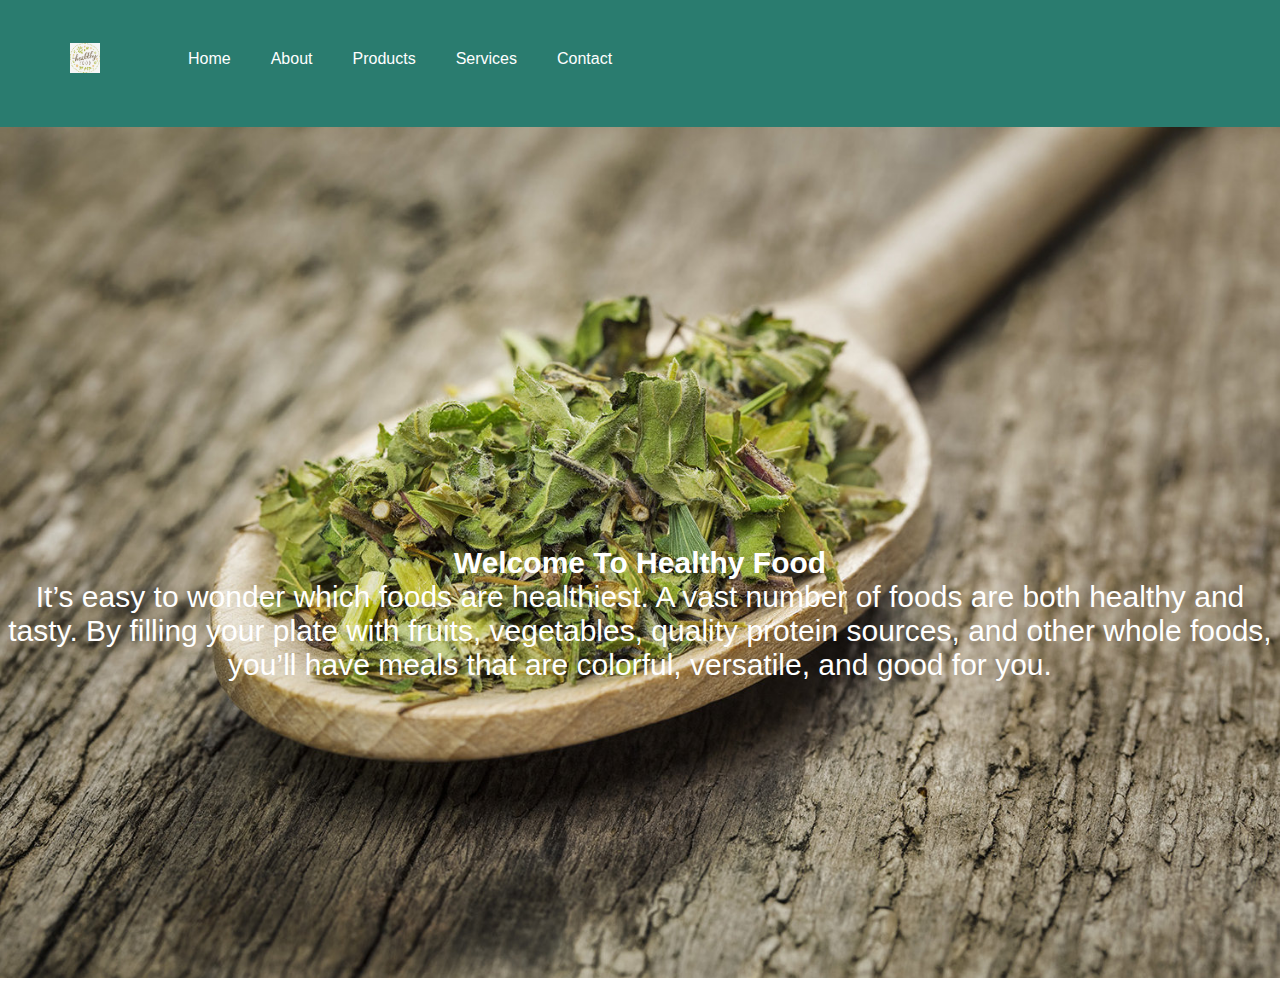
<file: index.html>
<!DOCTYPE html>
<html lang="en-US">
<head>
<title>Healthy Food</title>
<meta charset="UTF-8">
<meta name="viewport" content="width=device-width,initial-scale=1.0">
<link rel="stylesheet" href="style.css">

</head>
<body>
<div class="container">
    <header>
 <div class="head">
<div class="menu">

<ul>
    <li class="logo"> <img src="logo.jpg" ></li>
    <li class="active"><a href="file:///F:/project/index.html">Home</a></li>
    <li ><a href="file:///F:/project/index1.html">About</a></li>
       <li ><a href="file:///F:/project/index2.html"> Products</a></li>
         <li ><a href="file:///F:/project/index3.html">Services</a></li>
           <li ><a href="file:///F:/project/index4.html">Contact</a></li>
            
</ul>
</div>

 </div>

 </header>
<div class="banner">

<div class="picture">
<img src="food.jpg">
<div class="text" >
    <h1>Welcome To Healthy Food</h1>
    <p>It’s easy to wonder which foods are healthiest.

        A vast number of foods are both healthy and tasty.
         By filling your plate with fruits, vegetables, quality protein sources, 
         and other whole foods, you’ll have meals that are colorful, versatile, and good for you.</p>
</div>
</div>

</div>








</div>
</body>




</html>
</file>
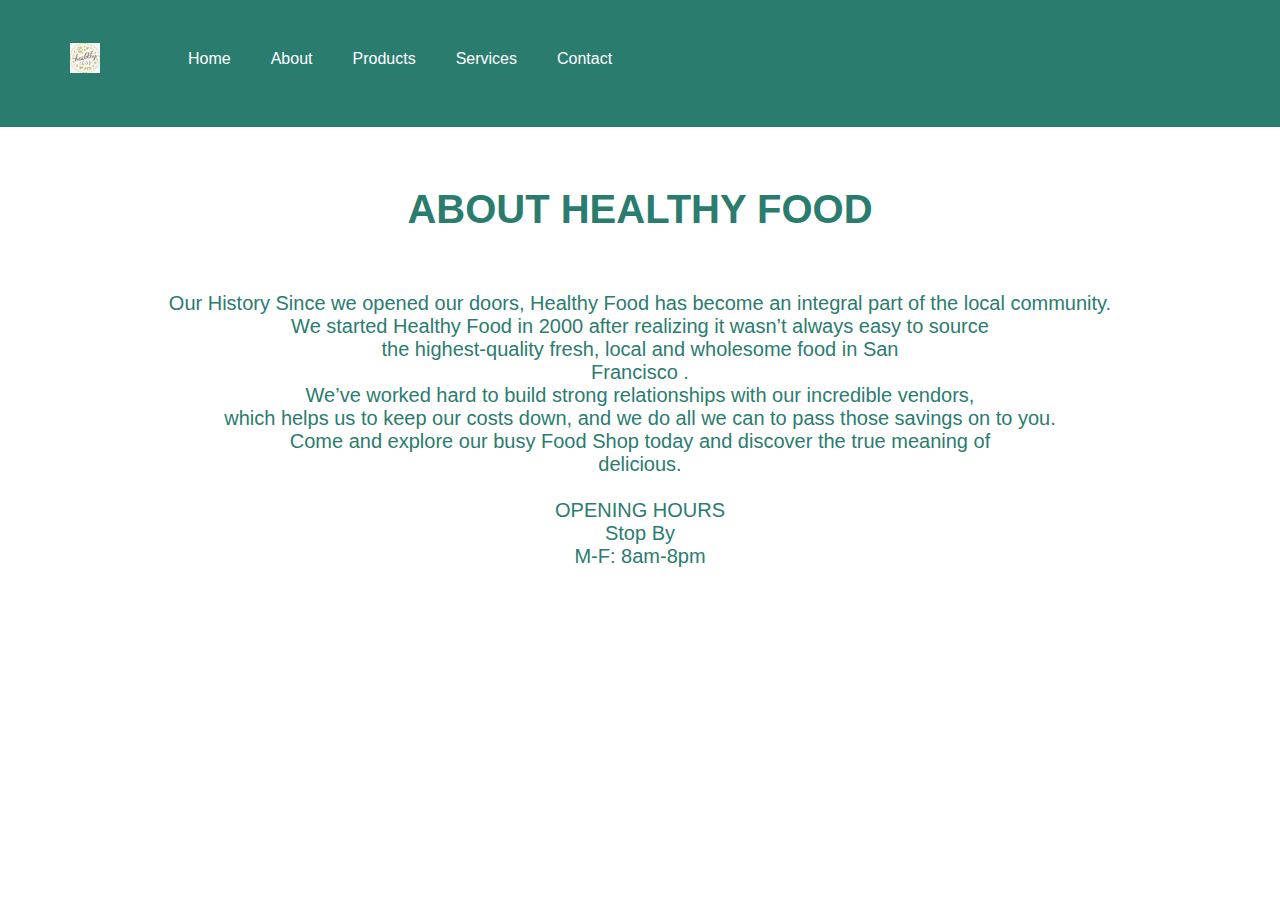
<file: index1.html>
<!DOCTYPE html>
<html lang="en-US">
<head>
<title>Healthy Food</title>
<meta charset="UTF-8">
<meta name="viewport" content="width=device-width,initial-scale=1.0">
<link rel="stylesheet" href="style.css">

</head>
<body>
<div class="container">
    <header>
 <div class="head">
<div class="menu">

<ul>
    <li class="logo"> <img src="logo.jpg" ></li>
<li class="active"><a href="file:///F:/project/index.html">Home</a></li>
<li ><a href="file:///F:/project/index1.html">About</a></li>
   <li ><a href="file:///F:/project/index2.html"> Products</a></li>
     <li ><a href="file:///F:/project/index3.html">Services</a></li>
       <li ><a href="file:///F:/project/index4.html">Contact</a></li>
</ul>
</div>

 </div>

 </header>

<div class="about">
<h1>ABOUT HEALTHY FOOD</h1>
<p>Our History

    Since we opened our doors, Healthy Food has become an integral part of the local community.<br>
     We started Healthy Food in 2000 after realizing it wasn’t always easy to source<br> the highest-quality fresh, local and wholesome food in San
     <br> Francisco .<br>
    
    We’ve worked hard to build strong relationships with our incredible vendors,<br> which helps us to keep our costs down, and we do all we can to pass those savings on to you.<br>
     Come and explore our busy Food Shop today and discover the true meaning of <br>delicious.<br>
    <br>
  
                                         OPENING HOURS<br>
                                             Stop By<br>

                                           M-F: 8am-8pm<br>
    
    
    
    
    </p>
    
    
    
    
    
    

</div>






</div>

</body>






</html>
</file>
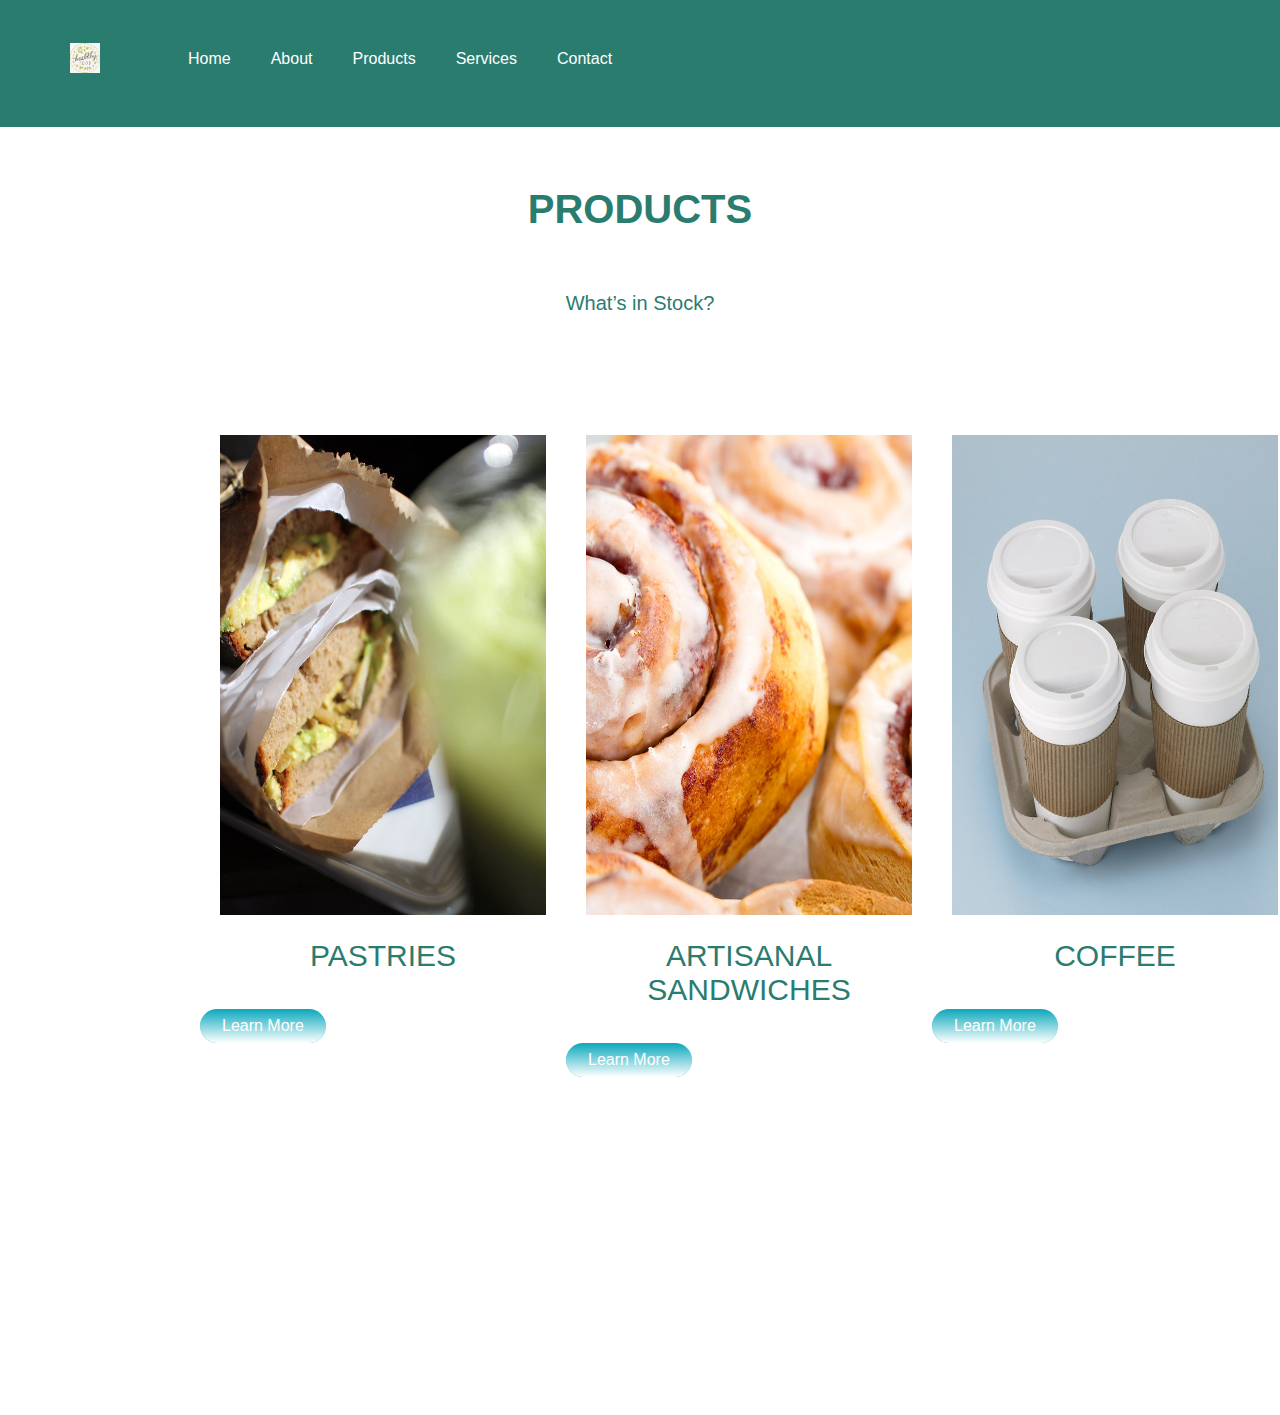
<file: index2.html>
<!DOCTYPE html>
<html lang="en-US">
<head>
<title>Healthy Food</title>
<meta charset="UTF-8">
<meta name="viewport" content="width=device-width,initial-scale=1.0">
<link rel="stylesheet" href="style.css">

</head>
<body>
<div class="container">
    <header>
 <div class="head">
<div class="menu">

<ul>
    <li class="logo"> <img src="logo.jpg" ></li>
    <li class="active"><a href="file:///F:/project/index.html">Home</a></li>
    <li ><a href="file:///F:/project/index1.html">About</a></li>
       <li ><a href="file:///F:/project/index2.html"> Products</a></li>
         <li ><a href="file:///F:/project/index3.html">Services</a></li>
           <li ><a href="file:///F:/project/index4.html">Contact</a></li>
            
</ul>
</div>

 </div>

 </header>
<div class="products">
<h1>PRODUCTS</h1>
<p>What’s in Stock?</p>

</div>
<section class="main">
    <div>
<img src="food1.jpg">
<div class="food1"><p>PASTRIES</p><br><br><a href="#" class="LearnMore" > <span>   Learn More  </span> </a></div>
</div>
<div>
<img src="food2.jpg">
<div class="food2"><p>ARTISANAL SANDWICHES</p><br><br><a href="#" class="LearnMore" >      <span>  Learn More  </span> </a></div>
</div>
<div>
<img src="food3.jpg">
<div class="food3"><p>COFFEE</p><br><br><a href="#" class="LearnMore" >       <span> Learn More  </span> </a></div>
</div>
</section>





</div>
</body>




</html>
</file>
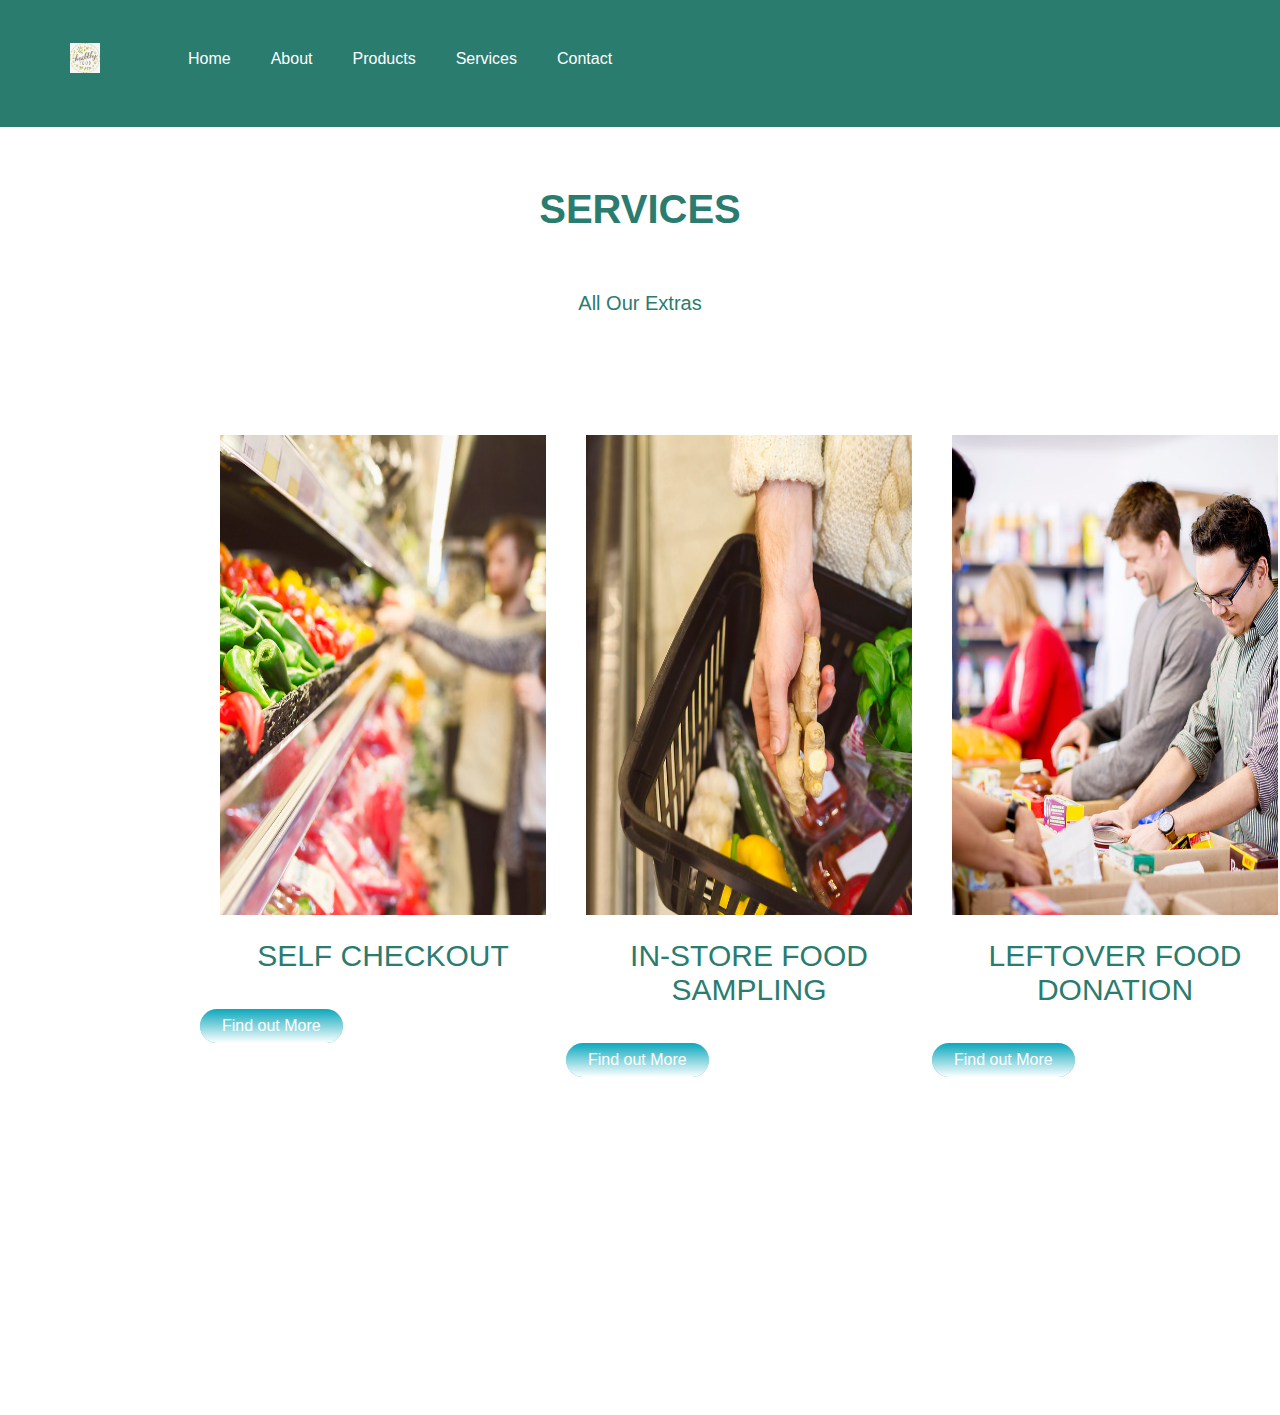
<file: index3.html>
<!DOCTYPE html>
<html lang="en-US">
<head>
<title>Healthy Food</title>
<meta charset="UTF-8">
<meta name="viewport" content="width=device-width,initial-scale=1.0">
<link rel="stylesheet" href="style.css">

</head>
<body>
<div class="container">
    <header>
 <div class="head">
<div class="menu">

<ul>
    <li class="logo"> <img src="logo.jpg" ></li>
    <li class="active"><a href="file:///F:/project/index.html">Home</a></li>
    <li ><a href="file:///F:/project/index1.html">About</a></li>
       <li ><a href="file:///F:/project/index2.html"> Products</a></li>
         <li ><a href="file:///F:/project/index3.html">Services</a></li>
           <li ><a href="file:///F:/project/index4.html">Contact</a></li>
            
</ul>
</div>

 </div>

 </header>
<div class="SERVICES">
<h1>SERVICES</h1>
<p>All Our Extras</p>

</div>
<section class="main">
    <div>
<img src="food4.jpg">
<div class="food4"><p>SELF CHECKOUT</p><br><br><a href="#" class="FindoutMore" > <span>   Find out More </span> </a></div>
</div>
<div>
<img src="food5.jpg">
<div class="food5"><p>
    IN-STORE FOOD SAMPLING</p><br><br><a href="#" class="FindoutMore" >      <span>  Find out More  </span> </a></div>
</div>
<div>

<img src="food6.jpg">
<div class="food6"><p>LEFTOVER FOOD DONATION</p><br><br><a href="#" class=" FindoutMore" >       <span> Find out More </span> </a></div>
</div>
</section>





</div>
</body>




</html>
</file>
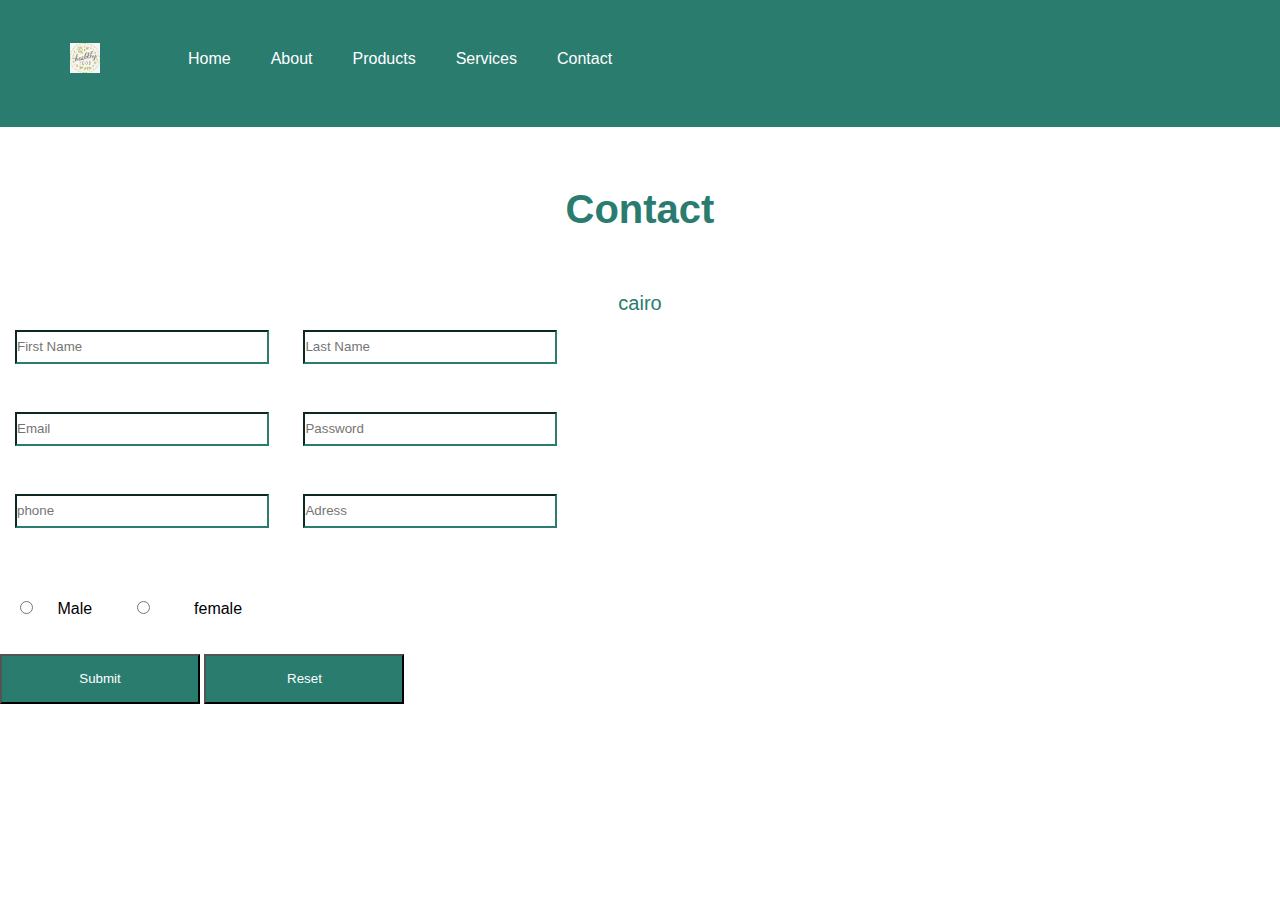
<file: index4.html>
<!DOCTYPE html>
<html lang="en-US">
<head>
<title>Healthy Food</title>
<meta charset="UTF-8">
<meta name="viewport" content="width=device-width,initial-scale=1.0">
<link rel="stylesheet" href="style.css">

</head>
<body>
<div class="container">
    <header>
 <div class="head">
<div class="menu">

<ul>
    <li class="logo"> <img src="logo.jpg" ></li>
    <li class="active"><a href="file:///F:/project/index.html">Home</a></li>
    <li ><a href="file:///F:/project/index1.html">About</a></li>
       <li ><a href="file:///F:/project/index2.html"> Products</a></li>
         <li ><a href="file:///F:/project/index3.html">Services</a></li>
           <li ><a href="file:///F:/project/index4.html">Contact</a></li>
            
</ul>
</div>

 </div>

 </header>

<div class="htext">
    <h1>Contact</h1>
    <p>cairo</p>
</div>

<div id="pwas" class="contact">
<form action="">
    
    <input type="text" id="fname" name="fname" class="fname" placeholder="First Name" >
   
    <input type="text" id="lname" name="lname" class="lname" placeholder="Last Name"><br>
    <br>
  <input type="email" id="e-mail" name="e-mail" class="e-mail" placeholder="Email">
   
  <input type="password" id="pswo" name="psw" class="p-sw" placeholder="Password"><br>
   <br>
  <input type="tel" id="tel" name="tle" class="tel" placeholder="phone">
  
  <input type="text" id="adrs" name="a-dd" class="add" placeholder="Adress"><br>
<br>
<input type="radio" class="t1" name="human">
<label for="type">Male</label>
<input type="radio" class="t2" name="human">
<label for="type">female</label><br>
<input type="submit"  class="sub" value="Submit">
<input type="reset" class="res"  value="Reset">




</form>


</div>
<script src="mzk.js"></script>









</div>
</body>




</html>
</file>
<file: style.css>
*{
 margin: 0;
 padding: 0;
  font-family: sans-serif;
}
 .container{
  width: 100%;
  height: 100%;
background:#fff;
}
.head{
    width: 100%;
    height: 15%;
    background: rgb(42,124,111);
}
.menu ul{
    display: inline-flex;
    margin: 50px;
}
.menu ul li{
   list-style: none;
   margin: 0 20px;
   color: #fff;
   cursor: pointer;
}
.logo img{
    width: 30px;
    margin-top: -7px;
    margin-right: 48px;

}


.banner{
    width: 100%;
    height: 70%
    top:25%;
    position:absolute;

}

.picture{
    width: 100%;
   
}
.picture img{
    width: 100%;
   
   
  
}
.text{
   text-align: center;
   position: absolute;
   bottom: 300px;

   
   
}
.text h1,p {
    color:#fff ;
    font-size: 30px;
}
a:link,a:visited{
    color: #fff;
    background-color: transparent;
    text-decoration: none;
  
}
a:hover {
    color: rgb(11, 168, 188);
    background-color: transparent;
    text-decoration: none;
  }
 .about h1{
    text-align: center;
    font-size: 40px;
    margin: 60px;
    color: rgb(42,124,111);

 }
 .about p{
    text-align: center;
    color: rgb(42,124,111);
    font-size: 20px;
    font-family: sans-serif;
 }
 .products h1{
    text-align: center;
    font-size: 40px;
    margin: 60px;
    color: rgb(42,124,111);
 }
 .products p{
    text-align: center;
    color: rgb(42,124,111);
    font-size: 20px;
    font-family: sans-serif;
 }
 
 
 section{
    padding: 100px  200px;
 }

 .main {
   
    min-height: 100vh;
    display: flex;
    
 }
 .main img{
    width: 326px;
     height: 480px;
     padding: 20px; 
 }
 .food1 p{
  color:rgb(42,124,111) ;   
  text-align: center;
 }
 .food2 p{
    color:rgb(42,124,111) ; 
    text-align: center;
 }
 .food3 p{
    color:rgb(42,124,111) ; 
    text-align: center;

 }
 .LearnMore span{
    display: block;
    padding:8px 22px;
}

 .LearnMore{
    
        position: absolute;
        text-decoration: none;
        color: #fff
             border: 2px solid transparent;
        border-radius: 20px;
        background-image: linear-gradient(rgb(11, 168, 188),#fff),radial-gradient(circle at top left,rgb(11, 168, 188),rgb(11, 168, 188));
        background-origin: border-box;
        background-clip: content-box,border-box;
 }
 .food4 p{
    color:rgb(42,124,111) ;   
    text-align: center;
   }
   .food5 p{
      color:rgb(42,124,111) ; 
      text-align: center;
   }
   .food6 p{
      color:rgb(42,124,111) ; 
      text-align: center;
  
   }
   .FindoutMore span{
      display: block;
      padding:8px 22px;
  }
  
   .FindoutMore{
      
          position: absolute;
          text-decoration: none;
          color: #fff
          border: 2px solid transparent;
          border-radius: 20px;
          background-image: linear-gradient(rgb(11, 168, 188),#fff),radial-gradient(circle at top left,rgb(11, 168, 188),rgb(11, 168, 188));
          background-origin: border-box;
          background-clip: content-box,border-box;
   }
   .SERVICES h1{
    text-align: center;
    font-size: 40px;
    margin: 60px;
    color: rgb(42,124,111);
 }
 .SERVICES p{
    text-align: center;
    color: rgb(42,124,111);
    font-size: 20px;
    font-family: sans-serif;
 }

 .htext h1{
    text-align: center;
    font-size: 40px;
    margin: 60px;
    color: rgb(42,124,111);
 }
 .htext p{
    text-align: center;
    color: rgb(42,124,111);
    font-size: 20px;
    font-family: sans-serif;
 }


.fname{
 height: 30px;
    border-color: rgb(42,124,111);
    margin: 15px;
    width: 250px;
}
.lname{
    height: 30px;
    border-color: rgb(42,124,111);
    margin: 15px;
    width: 250px;
}
.e-mail{
    height: 30px;
    border-color: rgb(42,124,111);
    margin: 15px;
    width: 250px;
}
.p-sw{
    height: 30px;
    border-color: rgb(42,124,111);
    margin: 15px;  
    width: 250px;
}
.tel{

    height: 30px;
    border-color: rgb(42,124,111);
    margin: 15px;
    width: 250px;
}
.add{
    height: 30px;
    border-color: rgb(42,124,111);
    margin: 15px;
    width: 250px;
}
.t1{
    margin: 20px;

}
.t2{
    margin: 40px;
    
}
.sub{
    background-color:rgb(42,124,111) ;
    color: #fff;
    width: 200px;
    height: 50px;
}
.res{
    background-color:rgb(42,124,111) ;
    color: #fff;
    width: 200px;
    height: 50px;

}
</file>
